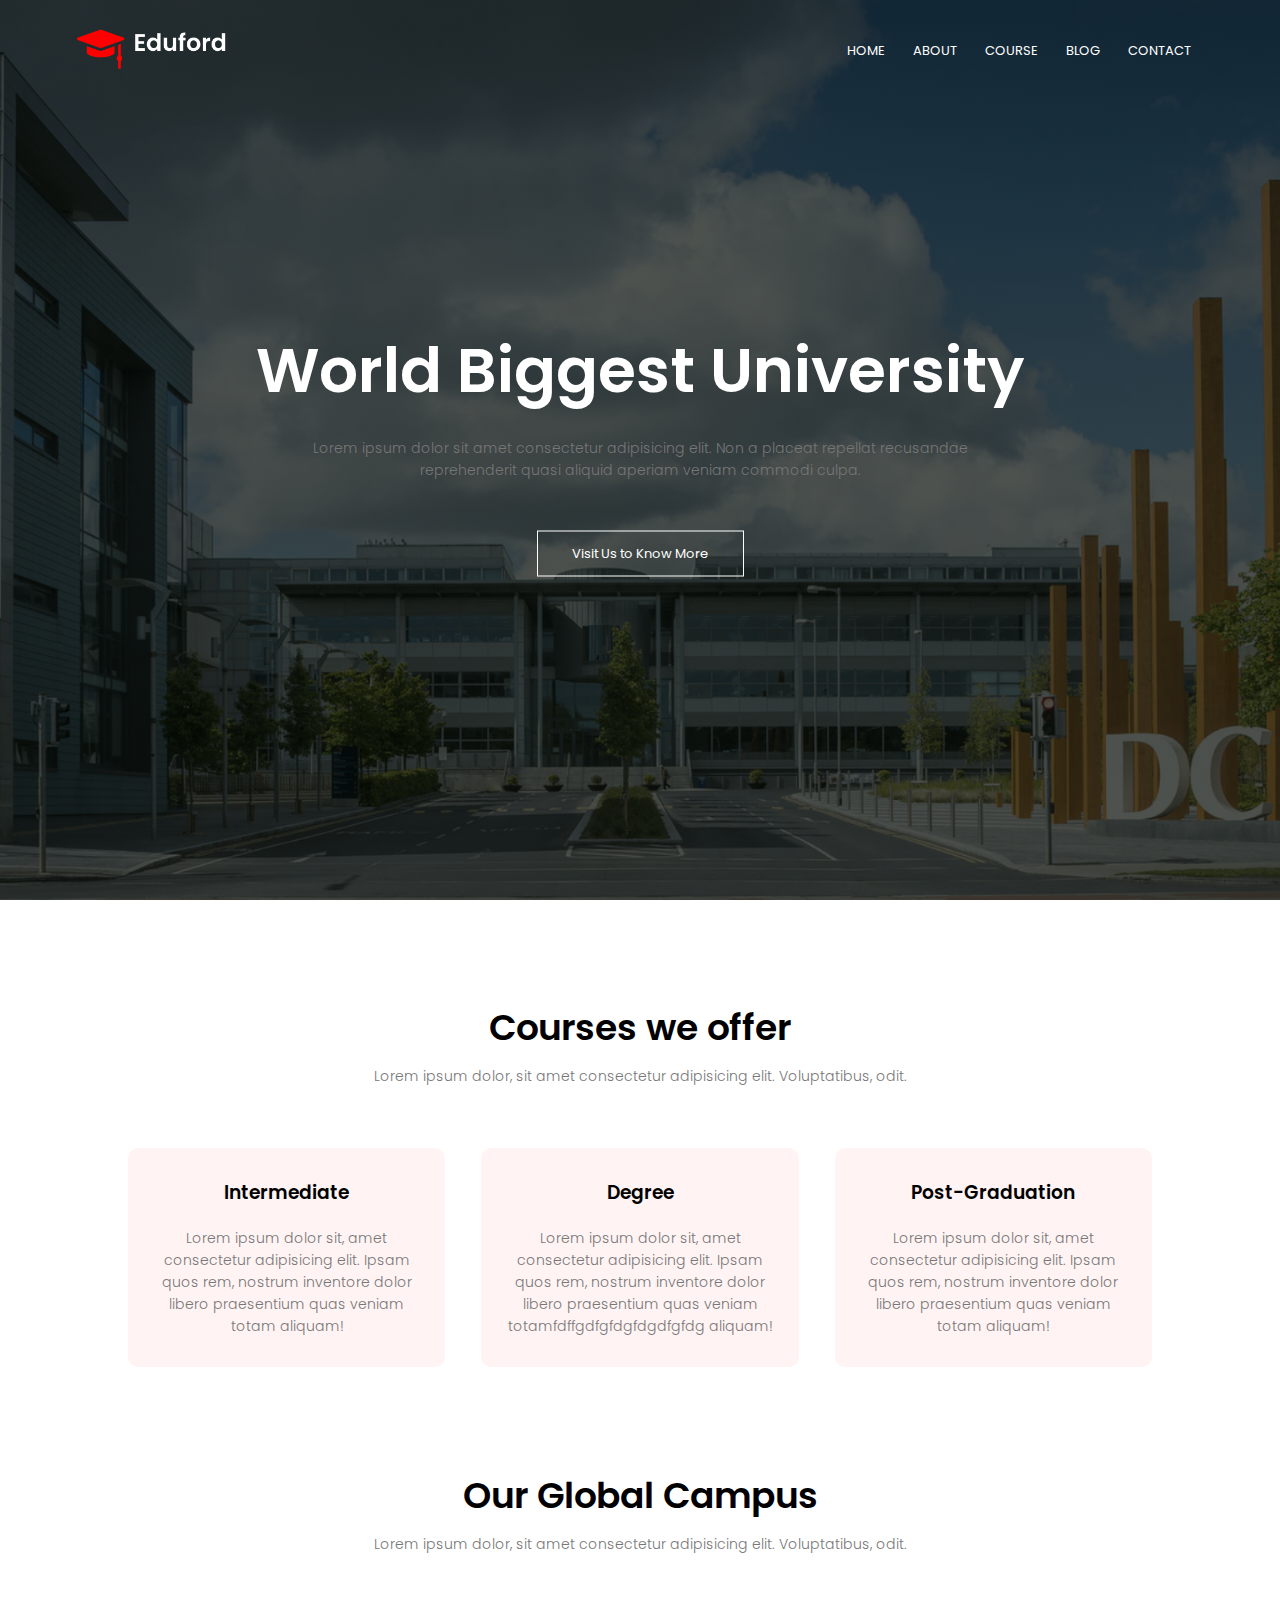
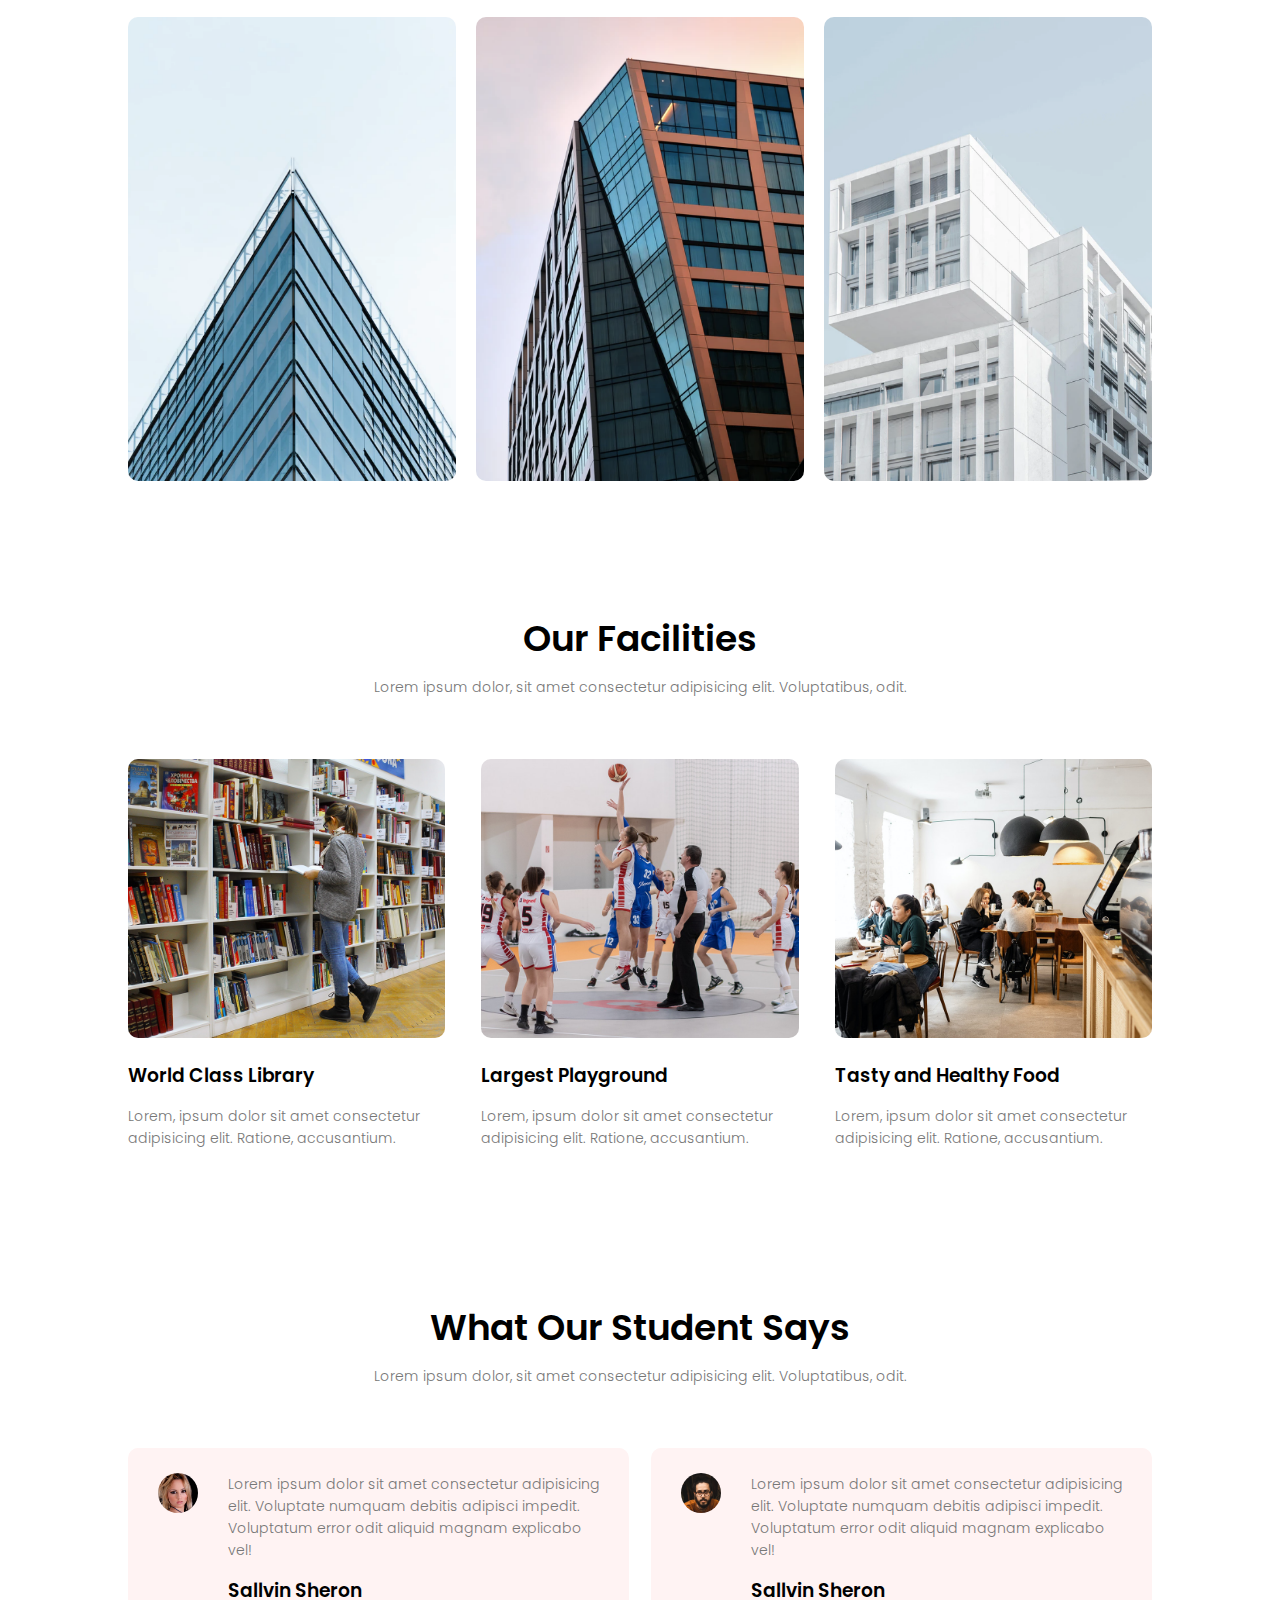
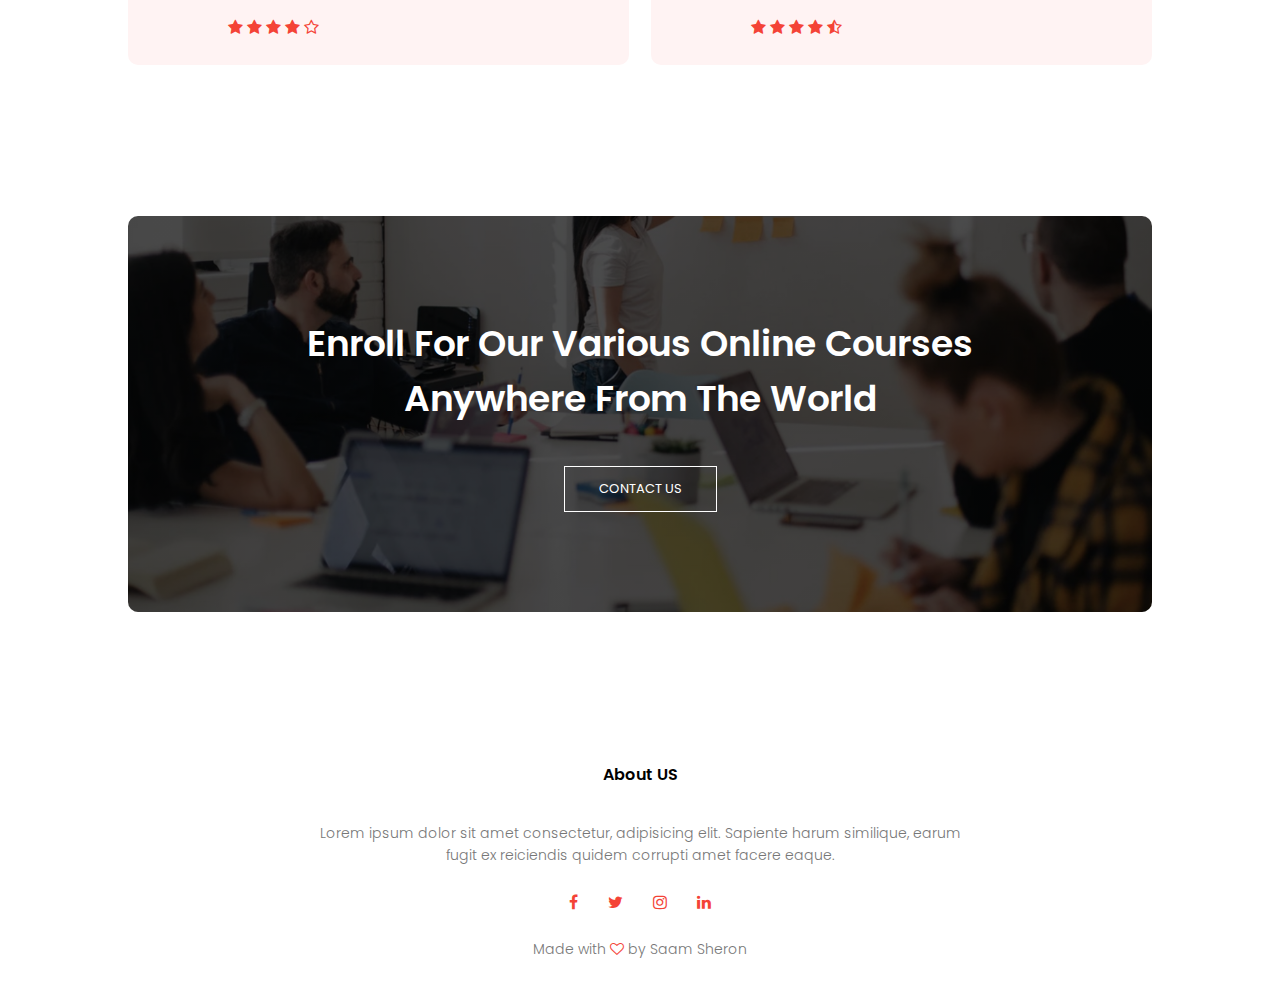
<file: index.html>
<!DOCTYPE html>
<html lang="en">
  <head>
    <meta charset="UTF-8" />
    <meta name="viewport" content="width=device-width, initial-scale=1.0" />
    <title>Saam's Eduverse</title>
    <link rel="stylesheet" href="style.css" />
    <link
      rel="stylesheet"
      href="https://stackpath.bootstrapcdn.com/font-awesome/4.7.0/css/font-awesome.min.css" />
  </head>
  <body>
    <!-- Header Section -->
    <section class="header">
      <!-- Nav Bar -->
      <nav>
        <a href="index.html"><img src="img/logo.png" alt="Logo" /></a>
        <div class="nav-links" id="navLinks">
          <i class="fa fa-times" onclick="hideMenu()"></i>
          <ul>
            <li>
              <a href="#">HOME</a>
            </li>
            <li>
              <a href="about.html">ABOUT</a>
            </li>
            <li>
              <a href="course.html">COURSE</a>
            </li>
            <li>
              <a href="blog.html">BLOG</a>
            </li>
            <li>
              <a href="contact.html">CONTACT</a>
            </li>
          </ul>
        </div>
        <i class="fa fa-bars" onclick="showMenu()"></i>
      </nav>

      <!-- Hero Section -->
      <div class="text-box">
        <h1>World Biggest University</h1>
        <p>
          Lorem ipsum dolor sit amet consectetur adipisicing elit. Non a placeat
          repellat recusandae <br />reprehenderit quasi aliquid aperiam veniam
          commodi culpa.
        </p>
        <a href="" class="hero-btn">Visit Us to Know More</a>
      </div>
    </section>

    <!-- Course Section -->
    <section class="course">
      <h1>Courses we offer</h1>
      <p>
        Lorem ipsum dolor, sit amet consectetur adipisicing elit. Voluptatibus,
        odit.
      </p>
      <div class="row">
        <div class="course-col">
          <h3>Intermediate</h3>
          <p>
            Lorem ipsum dolor sit, amet consectetur adipisicing elit. Ipsam quos
            rem, nostrum inventore dolor libero praesentium quas veniam totam
            aliquam!
          </p>
        </div>
        <div class="course-col">
          <h3>Degree</h3>
          <p>
            Lorem ipsum dolor sit, amet consectetur adipisicing elit. Ipsam quos
            rem, nostrum inventore dolor libero praesentium quas veniam
            totamfdffgdfgfdgfdgdfgfdg aliquam!
          </p>
        </div>
        <div class="course-col">
          <h3>Post-Graduation</h3>
          <p>
            Lorem ipsum dolor sit, amet consectetur adipisicing elit. Ipsam quos
            rem, nostrum inventore dolor libero praesentium quas veniam totam
            aliquam!
          </p>
        </div>
      </div>
    </section>

    <!-- Campus Section -->
    <section class="campus">
      <h1>Our Global Campus</h1>
      <p>
        Lorem ipsum dolor, sit amet consectetur adipisicing elit. Voluptatibus,
        odit.
      </p>
      <div class="row">
        <div class="campus-col">
          <img src="./img/london.png" alt="London Image" />
          <div class="layer">
            <h3>LONDON</h3>
          </div>
        </div>
        <div class="campus-col">
          <img src="./img/newyork.png" alt="New York Image" />
          <div class="layer">
            <h3>NEY YORK</h3>
          </div>
        </div>
        <div class="campus-col">
          <img src="./img/washington.png" alt="Washington Image" />
          <div class="layer">
            <h3>CHENNAI</h3>
          </div>
        </div>
      </div>
    </section>

    <!-- Facilities Section -->
    <section class="facilities">
      <h1>Our Facilities</h1>
      <p>
        Lorem ipsum dolor, sit amet consectetur adipisicing elit. Voluptatibus,
        odit.
      </p>
      <div class="row">
        <div class="facilities-col">
          <img src="img/library.png" alt="Library" />
          <h3>World Class Library</h3>
          <p>
            Lorem, ipsum dolor sit amet consectetur adipisicing elit. Ratione,
            accusantium.
          </p>
        </div>
        <div class="facilities-col">
          <img src="img/basketball.png" alt="basketball" />
          <h3>Largest Playground</h3>
          <p>
            Lorem, ipsum dolor sit amet consectetur adipisicing elit. Ratione,
            accusantium.
          </p>
        </div>
        <div class="facilities-col">
          <img src="img/cafeteria.png" alt="cafeteria" />
          <h3>Tasty and Healthy Food</h3>
          <p>
            Lorem, ipsum dolor sit amet consectetur adipisicing elit. Ratione,
            accusantium.
          </p>
        </div>
      </div>
    </section>

    <!-- Testiomanials Section -->
    <section class="testimonial">
      <h1>What Our Student Says</h1>
      <p>
        Lorem ipsum dolor, sit amet consectetur adipisicing elit. Voluptatibus,
        odit.
      </p>
      <div class="row">
        <div class="testimonial-col">
          <img src="img/user1.jpg" alt="user1" />
          <div>
            <p>
              Lorem ipsum dolor sit amet consectetur adipisicing elit. Voluptate
              numquam debitis adipisci impedit. Voluptatum error odit aliquid
              magnam explicabo vel!
            </p>
            <h3>Sallvin Sheron</h3>
            <i class="fa fa-star"></i>
            <i class="fa fa-star"></i>

            <i class="fa fa-star"></i>
            <i class="fa fa-star"></i>
            <i class="fa fa-star-o"></i>
          </div>
        </div>
        <div class="testimonial-col">
          <img src="img/user2.jpg" alt="user2" />
          <div>
            <p>
              Lorem ipsum dolor sit amet consectetur adipisicing elit. Voluptate
              numquam debitis adipisci impedit. Voluptatum error odit aliquid
              magnam explicabo vel!
            </p>
            <h3>Sallvin Sheron</h3>
            <i class="fa fa-star"></i>
            <i class="fa fa-star"></i>
            <i class="fa fa-star"></i>
            <i class="fa fa-star"></i>
            <i class="fa fa-star-half-o"></i>
          </div>
        </div>
      </div>
    </section>

    <!-- Call to Action Section -->
    <section class="cta">
      <h1>
        Enroll For Our Various Online Courses <br />Anywhere From The World
      </h1>
      <a href="" class="hero-btn">CONTACT US</a>
    </section>

    <!-- Footer Section -->
    <section class="footer">
      <h4>About US</h4>
      <p>
        Lorem ipsum dolor sit amet consectetur, adipisicing elit. Sapiente harum
        similique, earum <br />fugit ex reiciendis quidem corrupti amet facere
        eaque.
      </p>
      <div class="icons">
        <i class="fa fa-facebook"></i>
        <i class="fa fa-twitter"></i>
        <i class="fa fa-instagram"></i>
        <i class="fa fa-linkedin"></i>
      </div>
      <p>Made with <i class="fa fa-heart-o"></i> by Saam Sheron</p>
    </section>

    <!-- Open and Close menu for mobile Javascript -->
    <script>
      var navLinks = document.getElementById("navLinks");
      function showMenu() {
        navLinks.style.right = "0";
      }
      function hideMenu() {
        navLinks.style.right = "-200px";
      }
    </script>
  </body>
</html>
</file>
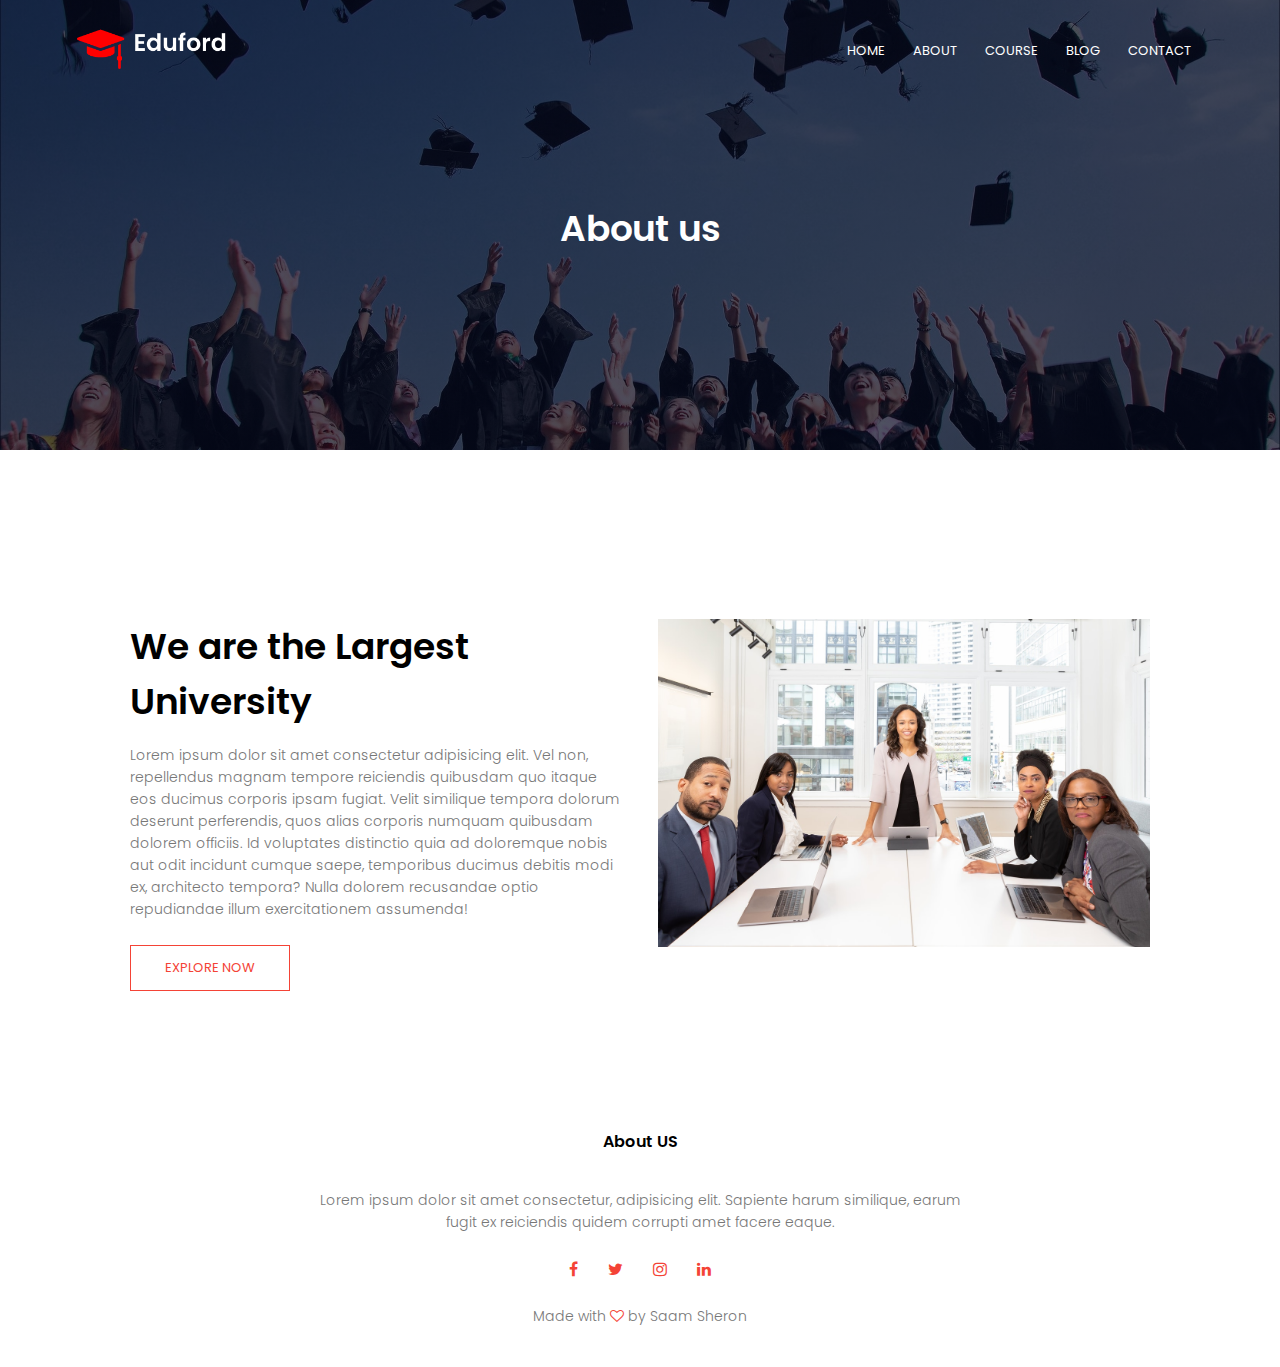
<file: about.html>
<!DOCTYPE html>
<html lang="en">
  <head>
    <meta charset="UTF-8" />
    <meta name="viewport" content="width=device-width, initial-scale=1.0" />
    <title>Saam's Eduverse</title>
    <link rel="stylesheet" href="style.css" />
    <link
      rel="stylesheet"
      href="https://stackpath.bootstrapcdn.com/font-awesome/4.7.0/css/font-awesome.min.css" />
  </head>
  <body>
    <!-- Header Section -->
    <section class="sub-header">
      <!-- Nav Bar -->
      <nav>
        <a href="index.html"><img src="img/logo.png" alt="Logo" /></a>
        <div class="nav-links" id="navLinks">
          <i class="fa fa-times" onclick="hideMenu()"></i>
          <ul>
            <li>
              <a href="index.html">HOME</a>
            </li>
            <li>
              <a href="#">ABOUT</a>
            </li>
            <li>
              <a href="">COURSE</a>
            </li>
            <li>
              <a href="">BLOG</a>
            </li>
            <li>
              <a href="">CONTACT</a>
            </li>
          </ul>
        </div>
        <i class="fa fa-bars" onclick="showMenu()"></i>
      </nav>
      <h1>About us</h1>
    </section>

    <!-- About Us Content -->

    <section class="about-us">
      <div class="row">
        <div class="about-col">
          <h1>We are the Largest University</h1>
          <p>
            Lorem ipsum dolor sit amet consectetur adipisicing elit. Vel non,
            repellendus magnam tempore reiciendis quibusdam quo itaque eos
            ducimus corporis ipsam fugiat. Velit similique tempora dolorum
            deserunt perferendis, quos alias corporis numquam quibusdam dolorem
            officiis. Id voluptates distinctio quia ad doloremque nobis aut odit
            incidunt cumque saepe, temporibus ducimus debitis modi ex,
            architecto tempora? Nulla dolorem recusandae optio repudiandae illum
            exercitationem assumenda!
          </p>
          <a href="" class="hero-btn red-btn">EXPLORE NOW</a>
        </div>
        <div class="about-col">
          <img src="img/about.jpg" alt="about" />
        </div>
      </div>
    </section>
    <!-- Footer Section -->
    <section class="footer">
      <h4>About US</h4>
      <p>
        Lorem ipsum dolor sit amet consectetur, adipisicing elit. Sapiente harum
        similique, earum <br />fugit ex reiciendis quidem corrupti amet facere
        eaque.
      </p>
      <div class="icons">
        <i class="fa fa-facebook"></i>
        <i class="fa fa-twitter"></i>
        <i class="fa fa-instagram"></i>
        <i class="fa fa-linkedin"></i>
      </div>
      <p>Made with <i class="fa fa-heart-o"></i> by Saam Sheron</p>
    </section>

    <!-- Open and Close menu for mobile Javascript -->
    <script>
      var navLinks = document.getElementById("navLinks");
      function showMenu() {
        navLinks.style.right = "0";
      }
      function hideMenu() {
        navLinks.style.right = "-200px";
      }
    </script>
  </body>
</html>
</file>
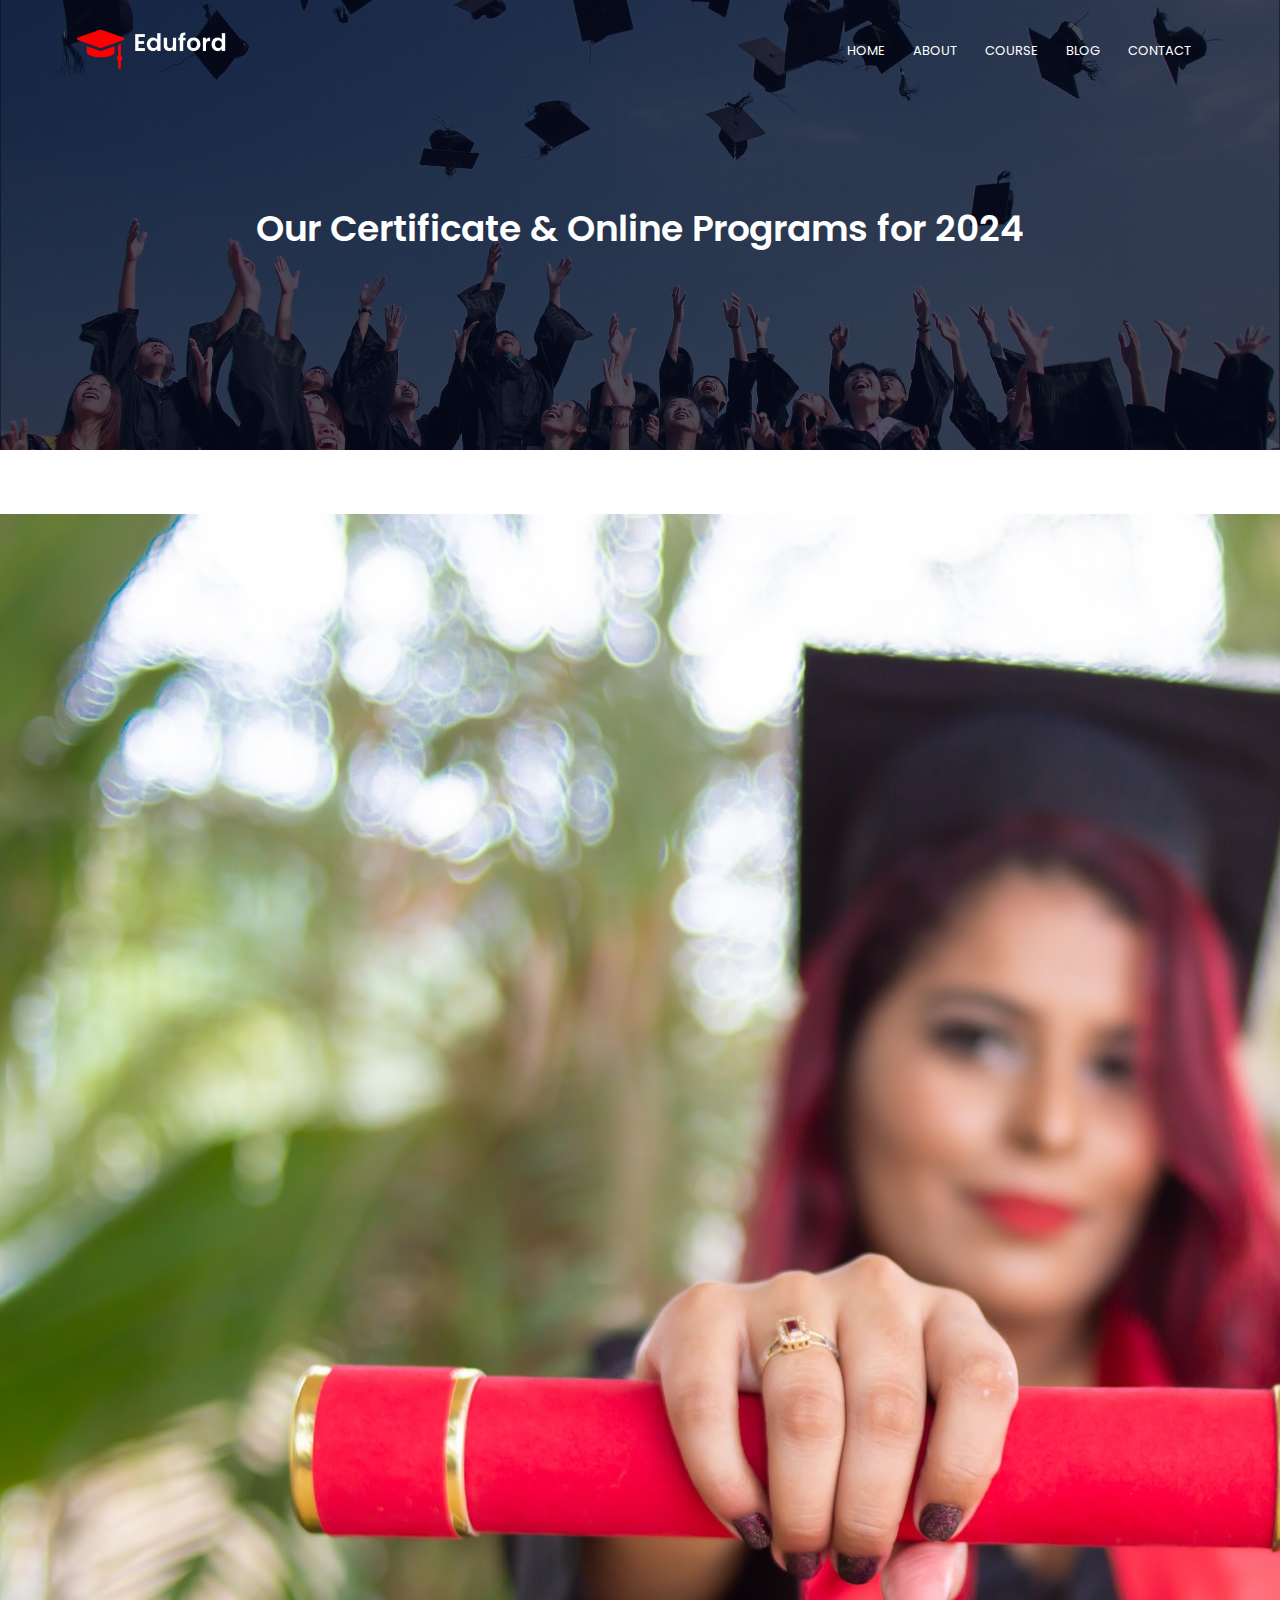
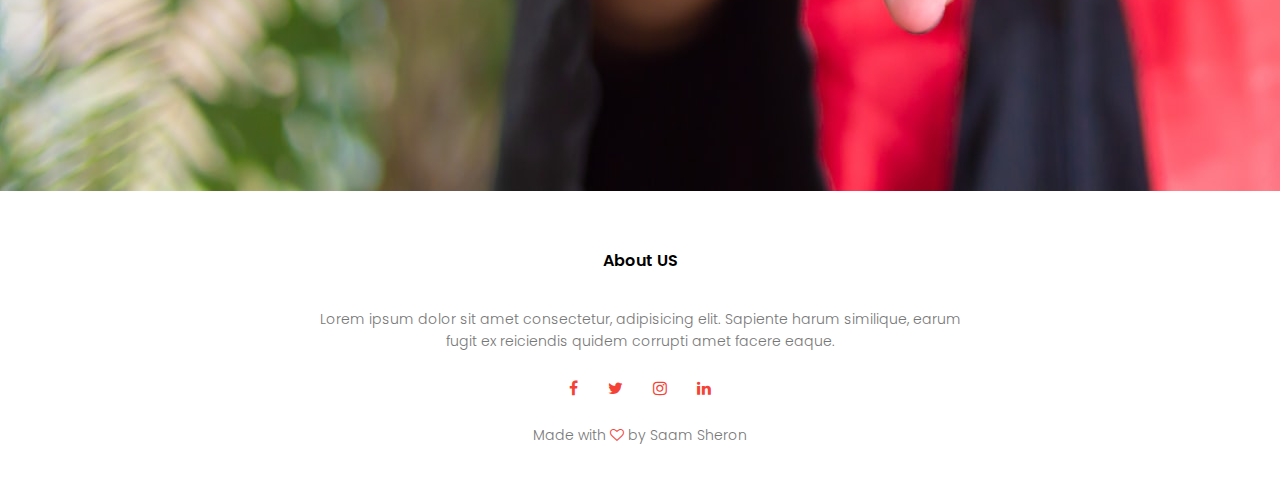
<file: blog.html>
<!DOCTYPE html>
<html lang="en">
  <head>
    <meta charset="UTF-8" />
    <meta name="viewport" content="width=device-width, initial-scale=1.0" />
    <title>Saam's Eduverse</title>
    <link rel="stylesheet" href="style.css" />
    <link
      rel="stylesheet"
      href="https://stackpath.bootstrapcdn.com/font-awesome/4.7.0/css/font-awesome.min.css" />
  </head>
  <body>
    <!-- Header Section -->
    <section class="sub-header">
      <!-- Nav Bar -->
      <nav>
        <a href="index.html"><img src="img/logo.png" alt="Logo" /></a>
        <div class="nav-links" id="navLinks">
          <i class="fa fa-times" onclick="hideMenu()"></i>
          <ul>
            <li>
              <a href="index.html">HOME</a>
            </li>
            <li>
              <a href="#">ABOUT</a>
            </li>
            <li>
              <a href="">COURSE</a>
            </li>
            <li>
              <a href="">BLOG</a>
            </li>
            <li>
              <a href="">CONTACT</a>
            </li>
          </ul>
        </div>
        <i class="fa fa-bars" onclick="showMenu()"></i>
      </nav>
      <h1>Our Certificate & Online Programs for 2024</h1>
    </section>

    <!-- Blog Page Content -->
    <section class="blog-content">
      <div class="row">
        <div class="blog-left">
          <img src="img/certificate.jpg" alt="certificate" />
        </div>
        <div class="blog-right"></div>
      </div>
    </section>
    <!-- Footer Section -->
    <section class="footer">
      <h4>About US</h4>
      <p>
        Lorem ipsum dolor sit amet consectetur, adipisicing elit. Sapiente harum
        similique, earum <br />fugit ex reiciendis quidem corrupti amet facere
        eaque.
      </p>
      <div class="icons">
        <i class="fa fa-facebook"></i>
        <i class="fa fa-twitter"></i>
        <i class="fa fa-instagram"></i>
        <i class="fa fa-linkedin"></i>
      </div>
      <p>Made with <i class="fa fa-heart-o"></i> by Saam Sheron</p>
    </section>

    <!-- Open and Close menu for mobile Javascript -->
    <script>
      var navLinks = document.getElementById("navLinks");
      function showMenu() {
        navLinks.style.right = "0";
      }
      function hideMenu() {
        navLinks.style.right = "-200px";
      }
    </script>
  </body>
</html>
</file>
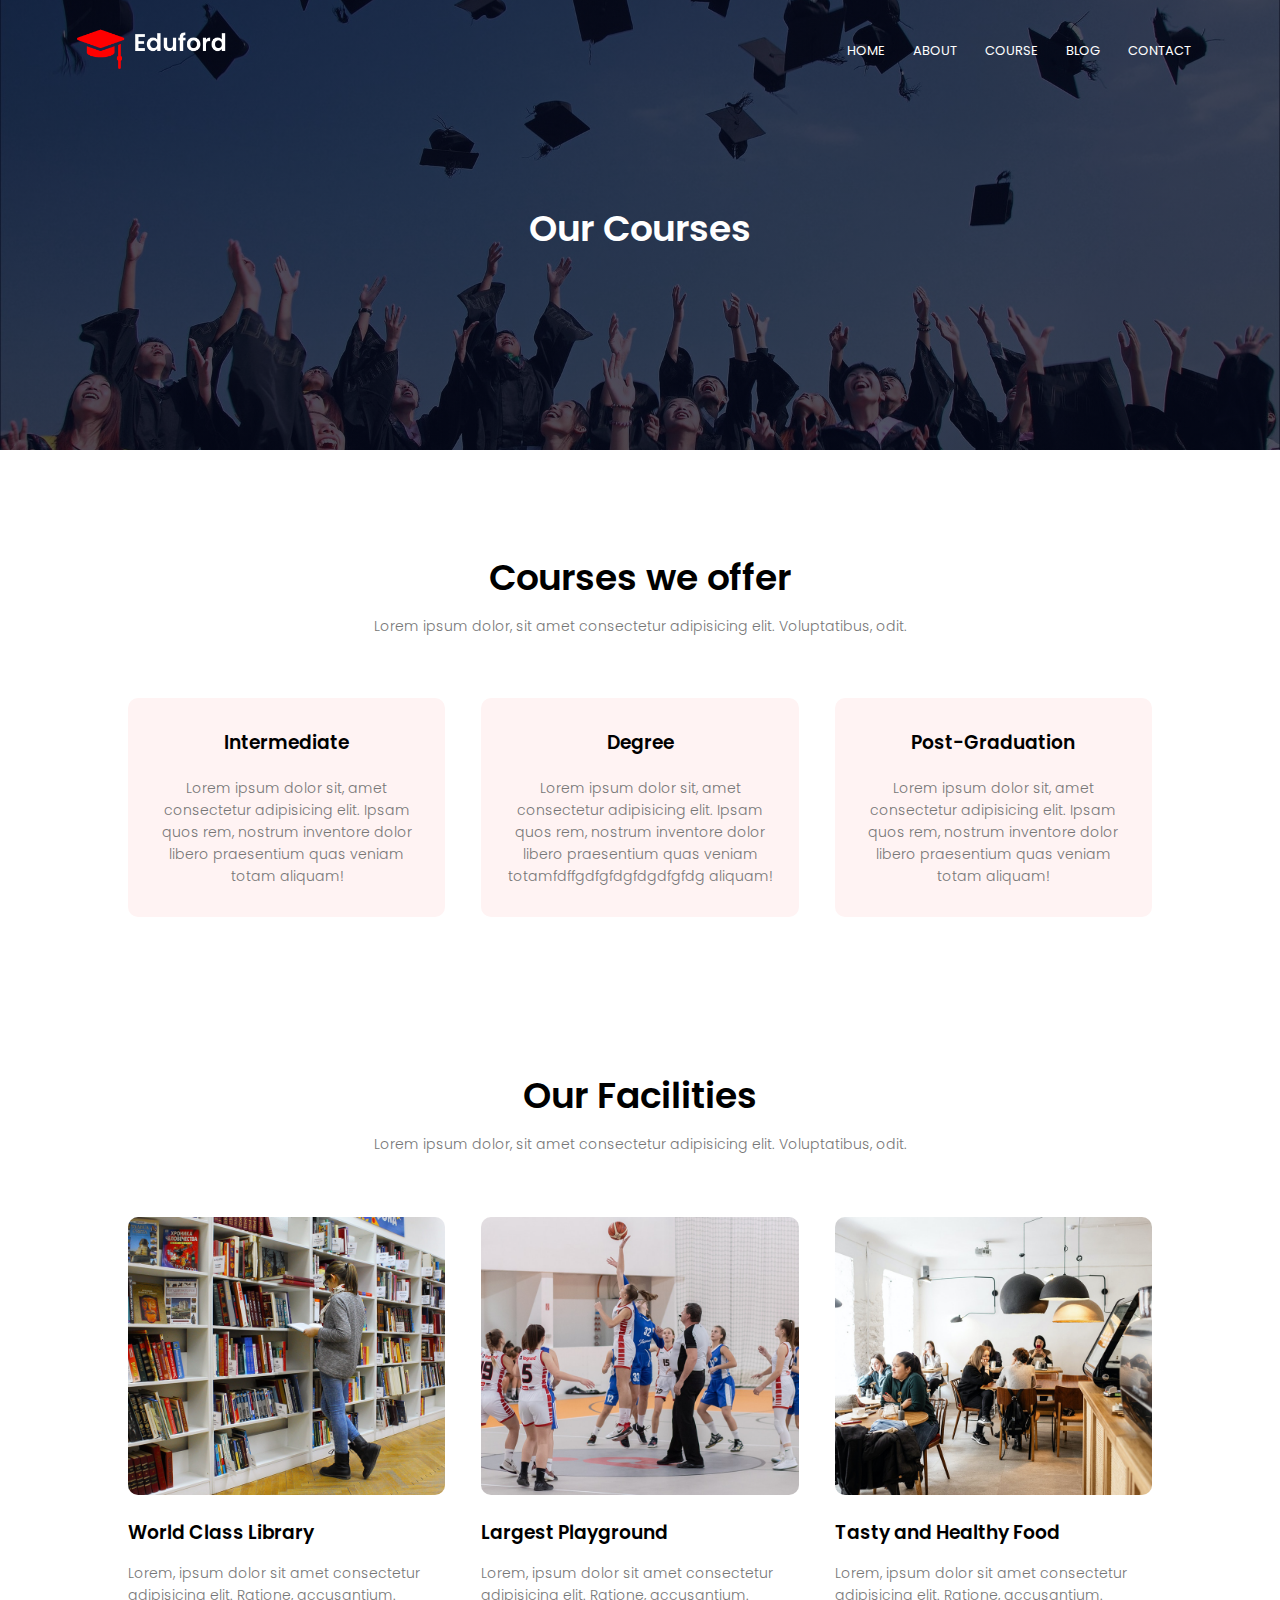
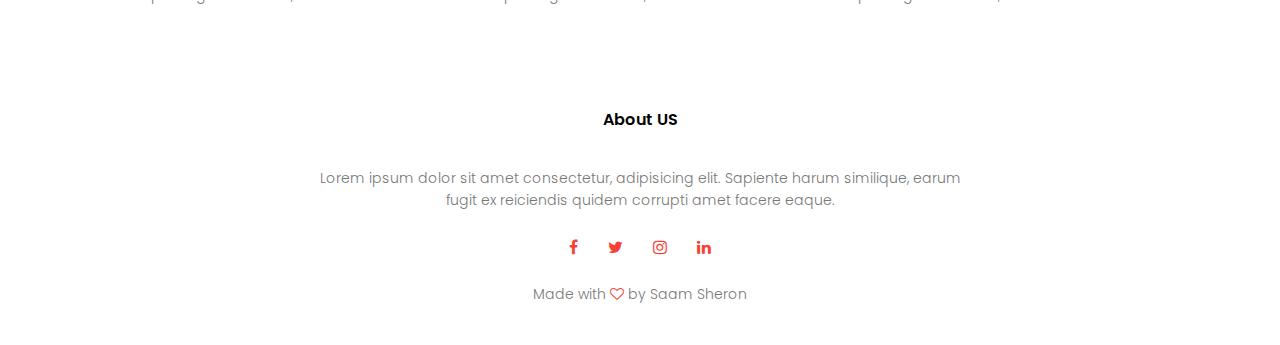
<file: course.html>
<!DOCTYPE html>
<html lang="en">
  <head>
    <meta charset="UTF-8" />
    <meta name="viewport" content="width=device-width, initial-scale=1.0" />
    <title>Saam's Eduverse</title>
    <link rel="stylesheet" href="style.css" />
    <link
      rel="stylesheet"
      href="https://stackpath.bootstrapcdn.com/font-awesome/4.7.0/css/font-awesome.min.css" />
  </head>
  <body>
    <!-- Header Section -->
    <section class="sub-header">
      <!-- Nav Bar -->
      <nav>
        <a href="index.html"><img src="img/logo.png" alt="Logo" /></a>
        <div class="nav-links" id="navLinks">
          <i class="fa fa-times" onclick="hideMenu()"></i>
          <ul>
            <li>
              <a href="index.html">HOME</a>
            </li>
            <li>
              <a href="#">ABOUT</a>
            </li>
            <li>
              <a href="">COURSE</a>
            </li>
            <li>
              <a href="">BLOG</a>
            </li>
            <li>
              <a href="">CONTACT</a>
            </li>
          </ul>
        </div>
        <i class="fa fa-bars" onclick="showMenu()"></i>
      </nav>
      <h1>Our Courses</h1>
    </section>

    <!-- Course Section -->
    <section class="course">
      <h1>Courses we offer</h1>
      <p>
        Lorem ipsum dolor, sit amet consectetur adipisicing elit. Voluptatibus,
        odit.
      </p>
      <div class="row">
        <div class="course-col">
          <h3>Intermediate</h3>
          <p>
            Lorem ipsum dolor sit, amet consectetur adipisicing elit. Ipsam quos
            rem, nostrum inventore dolor libero praesentium quas veniam totam
            aliquam!
          </p>
        </div>
        <div class="course-col">
          <h3>Degree</h3>
          <p>
            Lorem ipsum dolor sit, amet consectetur adipisicing elit. Ipsam quos
            rem, nostrum inventore dolor libero praesentium quas veniam
            totamfdffgdfgfdgfdgdfgfdg aliquam!
          </p>
        </div>
        <div class="course-col">
          <h3>Post-Graduation</h3>
          <p>
            Lorem ipsum dolor sit, amet consectetur adipisicing elit. Ipsam quos
            rem, nostrum inventore dolor libero praesentium quas veniam totam
            aliquam!
          </p>
        </div>
      </div>
    </section>

    <!-- Facilities Section -->
    <section class="facilities">
      <h1>Our Facilities</h1>
      <p>
        Lorem ipsum dolor, sit amet consectetur adipisicing elit. Voluptatibus,
        odit.
      </p>
      <div class="row">
        <div class="facilities-col">
          <img src="img/library.png" alt="Library" />
          <h3>World Class Library</h3>
          <p>
            Lorem, ipsum dolor sit amet consectetur adipisicing elit. Ratione,
            accusantium.
          </p>
        </div>
        <div class="facilities-col">
          <img src="img/basketball.png" alt="basketball" />
          <h3>Largest Playground</h3>
          <p>
            Lorem, ipsum dolor sit amet consectetur adipisicing elit. Ratione,
            accusantium.
          </p>
        </div>
        <div class="facilities-col">
          <img src="img/cafeteria.png" alt="cafeteria" />
          <h3>Tasty and Healthy Food</h3>
          <p>
            Lorem, ipsum dolor sit amet consectetur adipisicing elit. Ratione,
            accusantium.
          </p>
        </div>
      </div>
    </section>

    <!-- Footer Section -->
    <section class="footer">
      <h4>About US</h4>
      <p>
        Lorem ipsum dolor sit amet consectetur, adipisicing elit. Sapiente harum
        similique, earum <br />fugit ex reiciendis quidem corrupti amet facere
        eaque.
      </p>
      <div class="icons">
        <i class="fa fa-facebook"></i>
        <i class="fa fa-twitter"></i>
        <i class="fa fa-instagram"></i>
        <i class="fa fa-linkedin"></i>
      </div>
      <p>Made with <i class="fa fa-heart-o"></i> by Saam Sheron</p>
    </section>

    <!-- Open and Close menu for mobile Javascript -->
    <script>
      var navLinks = document.getElementById("navLinks");
      function showMenu() {
        navLinks.style.right = "0";
      }
      function hideMenu() {
        navLinks.style.right = "-200px";
      }
    </script>
  </body>
</html>
</file>
<file: style.css>
@import url("https://fonts.googleapis.com/css2?family=Poppins:ital,wght@0,100;0,200;0,300;0,400;0,500;0,600;0,700;0,800;0,900;1,100;1,200;1,300;1,400;1,500;1,600;1,700;1,800;1,900&display=swap");

* {
  margin: 0;
  padding: 0;
  font-family: "Poppins", sans-serif;
}
.header {
  min-height: 100vh;
  width: 100%;
  background-image: linear-gradient(rgba(4, 9, 3, 0.7), rgba(4, 9, 3, 0.7)),
    url("img/banner.png");
  background-position: center;
  background-size: cover;
  position: relative;
}
nav {
  display: flex;
  padding: 2% 6%;
  justify-content: space-between;
  align-items: center;
}
nav img {
  width: 150px;
}
.nav-links {
  flex: 1;
  text-align: right;
}
.nav-links ul li {
  list-style: none;
  display: inline-block;
  padding: 8px 12px;
  position: relative;
}
.nav-links ul li a {
  color: #fff;
  text-decoration: none;
  font-size: 13px;
}
.nav-links ul li::after {
  content: "";
  width: 0%;
  height: 2px;
  background: #f44336;
  display: block;
  margin: auto;
  transition: 0.5s;
}
.nav-links ul li:hover::after {
  width: 100%;
}

/* Hero Section */
.text-box {
  width: 90%;
  color: #fff;
  position: absolute;
  top: 50%;
  left: 50%;
  transform: translate(-50%, -50%);
  text-align: center;
}
.text-box h1 {
  font-size: 62px;
}
.text-box p {
  margin: 10px 0 40px;
  font-size: 14px;
  /* color: #fff; */
}

.hero-btn {
  display: inline-block;
  text-decoration: none;
  border: 1px solid #fff;
  color: #fff;
  padding: 12px 34px;
  font-size: 13px;
  background: transparent;
  position: relative;
  cursor: pointer;
}

.hero-btn:hover {
  border: 1px solid #f44336;
  background: #f44336;
  transition: 1s;
}

nav .fa {
  display: none;
}

@media (max-width: 700px) {
  .text-box h1 {
    font-size: 20px;
  }
  .nav-links ul li {
    display: block;
  }
  .nav-links {
    position: absolute;
    background: #f44336;
    height: 100vh;
    width: 200px;
    top: 0;
    right: -200px;
    text-align: left;
    z-index: 2;
    transition: 1s;
  }
  nav .fa {
    display: block;
    color: #fff;
    margin: 10px;
    font-size: 22px;
    cursor: pointer;
  }
  .nav-links ul {
    padding: 30px;
  }
}

/* Course Section */
.course {
  width: 80%;
  margin: auto;
  text-align: center;
  padding-top: 100px;
}
h1 {
  font-size: 36px;
  font-weight: 600;
}
p {
  color: #777;
  font-size: 14px;
  font-weight: 300;
  line-height: 22px;
  padding: 10px;
}
.row {
  margin-top: 5%;
  display: flex;
  justify-content: space-between;
}
.course-col {
  flex-basis: 31%;
  background: #fff3f3;
  border-radius: 10px;
  margin-bottom: 5%;
  padding: 20px 12px;
  box-sizing: border-box;
  transition: 0.5s;
}
h3 {
  text-align: center;
  font-weight: 600;
  margin: 10px 0;
}
.course-col:hover {
  box-shadow: 0 0 20px 0 rgba(0, 0, 0, 0.2);
}

@media (max-width: 700px) {
  .row {
    flex-direction: column;
  }
}

/* Campus Section */
.campus {
  width: 80%;
  margin: auto;
  text-align: center;
  padding-top: 50px;
}
.campus-col {
  flex-basis: 32%;
  border-radius: 10px;
  margin-bottom: 30px;
  position: relative;
  overflow: hidden;
}
.campus-col img {
  width: 100%;
  display: block;
}
.layer {
  background: transparent;
  height: 100%;
  width: 100%;
  position: absolute;
  top: 0;
  left: 0;
  transition: 0.5s;
}
.layer:hover {
  background: rgba(226, 0, 0, 0.7);
}
.layer h3 {
  width: 100%;
  font-weight: 500;
  color: #fff;
  font-size: 26px;
  bottom: 0;
  left: 50%;
  transform: translateX(-50%);
  position: absolute;
  opacity: 0;
  transition: 0.5s;
}
.layer:hover h3 {
  bottom: 49%;
  opacity: 1;
}

/* Facilities Section */
.facilities {
  width: 80%;
  margin: auto;
  text-align: center;
  padding-top: 100px;
}
.facilities-col {
  flex-basis: 31%;
  border-radius: 10px;
  margin-bottom: 5%;
  text-align: left;
}
.facilities-col img {
  width: 100%;
  border-radius: 10px;
}

.facilities-col p {
  padding: 0;
}
.facilities-col h3 {
  margin-top: 16px;
  margin-bottom: 15px;
  text-align: left;
}

/* Testimonials Section */
.testimonial {
  width: 80%;
  margin: auto;
  text-align: center;
  padding-top: 100px;
}
.testimonial-col {
  flex-basis: 44%;
  border-radius: 10px;
  margin-bottom: 5%;
  text-align: left;
  background: #fff3f3;
  padding: 25px;
  cursor: pointer;
  display: flex;
}
.testimonial-col img {
  height: 40px;
  margin-left: 5px;
  margin-right: 30px;
  border-radius: 100%;
}
.testimonial-col p {
  padding: 0;
}
.testimonial-col h3 {
  margin-top: 15px;
  text-align: left;
}
.testimonial-col .fa {
  color: #f44336;
}

@media (max-width: 700px) {
  .testimonial-col img {
    margin-left: 0px;
    margin-right: 15px;
  }
}

/* Call to Action Section */
.cta {
  width: 80%;
  margin: 100px auto;
  text-align: center;

  background-image: linear-gradient(rgba(0, 0, 0, 0.7), rgba(0, 0, 0, 0.7)),
    url("img/banner2.jpg");
  background-position: center;
  background-size: cover;
  border-radius: 10px;
  padding: 100px 0;
}
.cta h1 {
  color: #fff;
  margin-bottom: 40px;
  padding: 0;
}

@media (max-width: 700px) {
  .cta h1 {
    font-size: 22px;
  }
}

/* Footer Section */
.footer {
  width: 100%;
  text-align: center;
  padding: 30px 0;
}
.footer h4 {
  margin-bottom: 25px;
  margin-top: 20px;
  font-weight: 600;
}
.icons .fa {
  color: #f44336;
  margin: 0 13px;
  cursor: pointer;
  padding: 18px 0;
}
.fa-heart-o {
  color: #f44336;
}

/* ABOUT PAGE */
.sub-header {
  height: 50vh;
  width: 100%;
  background-image: linear-gradient(rgba(4, 9, 30, 0.7), rgba(4, 9, 30, 0.7)),
    url("img/background.jpg");
  background-position: center;
  background-size: cover;
  text-align: center;
  color: #fff;
}
.sub-header h1 {
  margin-top: 100px;
}

.about-us {
  width: 80%;
  margin: auto;
  text-align: left;
  padding-top: 80px;
  padding-bottom: 50px;
}
.about-col {
  flex-basis: 48%;
  padding: 38px 2px;
}
.about-col img {
  width: 100%;
}
.about-col h1 {
  padding-top: 0;
}
.about-col p {
  padding: 15px 0 25px;
}
.red-btn {
  border: 1px solid #f44336;
  color: #f44336;
  background: transparent;
}
.red-btn:hover {
  color: #fff;
}
</file>
